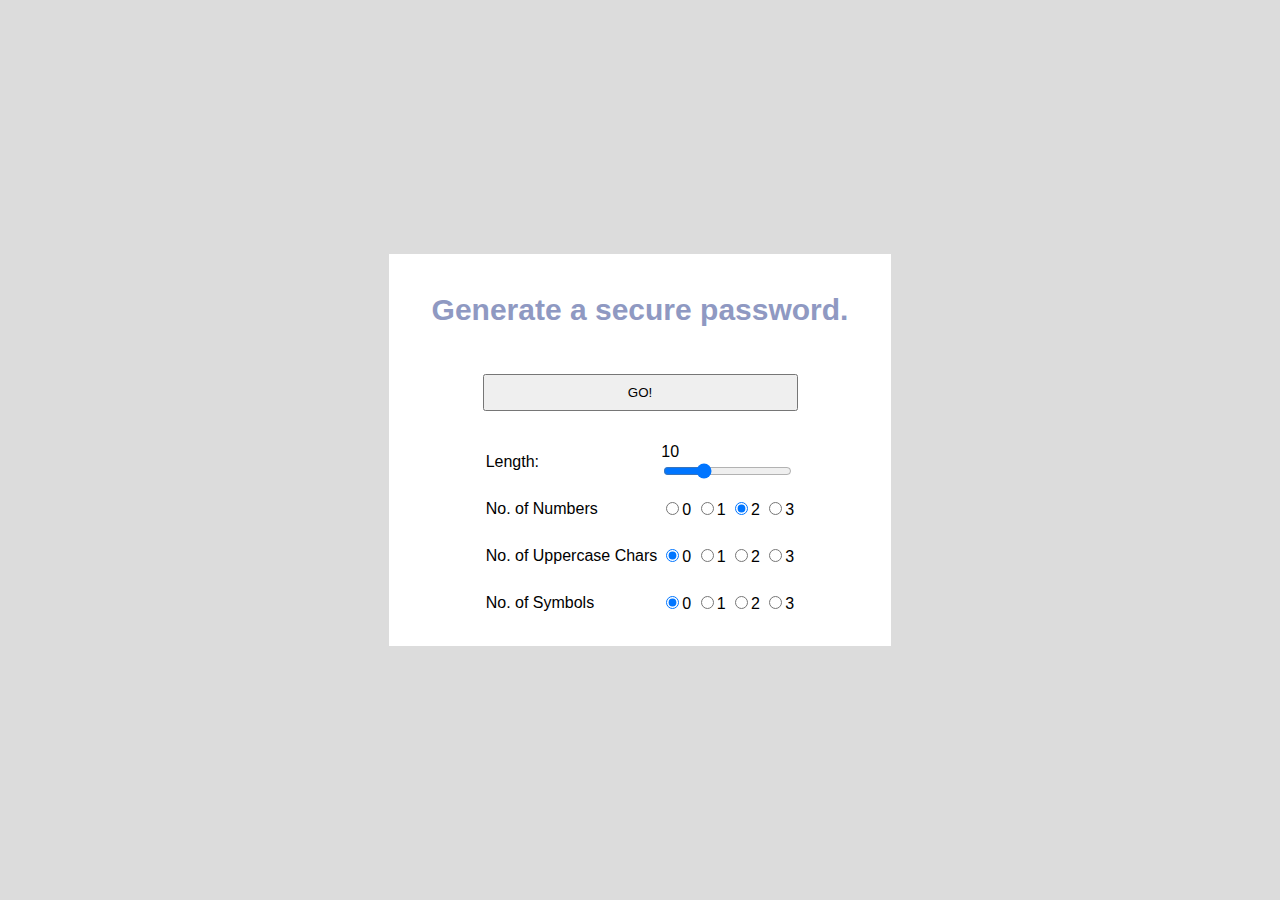
<file: index.html>
<html>
    <head>
        <meta charset="UTF-8">
        <meta http-equiv="X-UA-Compatible" content="IE=edge">
        <meta name="viewport" content="width=device-width, initial-scale=1.0">

        <link rel = "stylesheet" href = "style.css">

        <title>
            secure password generator
        </title>
    </head>

    <body>
        <div class = "content"> <!--start content-->
          <h1>Generate a secure password.</h1>

          <button id="goButton">GO!</button>

          <div id = "resultList">
            <ol>
            <li class = "result"></li>
            <li class = "result"></li>
            <li class = "result"></li>
            <li class = "result"></li>
            </ol>
          
          </div>
          <table>
          <tr>

          <td>
          <p>Length:</p>
          </td>

          <td>
          <div id = "lengthDisplay">
            10
         </div>
          <div>
              <input type="range" id = "length" name = "length" min="6" max="20" value="10">
          </div>
        </td>

        </tr>
        
        
          
          <tr>
          <td>
          <p> No. of Numbers </p>
          </td>

          <td>
          <form>
            <input type="radio" name="numbers" value="0"/>0
            <input type="radio" name="numbers" value="1" />1
            <input type="radio" name="numbers" value="2" checked = "checked" />2
            <input type="radio" name="numbers" value="3" />3
          </form>
        </td>
        </tr>

          <tr>
          <td>
          <p> No. of Uppercase Chars </p>
          </td>
          <td>
          <form>
            <input type="radio" name="upper" value="0" checked = "checked"/>0
            <input type="radio" name="upper" value="1" />1
            <input type="radio" name="upper" value="2" />2
            <input type="radio" name="upper" value="3" />3
          </form>
        </td>
        </tr>

        <tr>
          <td>
          <p> No. of Symbols </p>
          </td>
          <td>
          <form>
            <input type="radio" name="symbols" value="0" checked = "checked"/>0
            <input type="radio" name="symbols" value="1" />1
            <input type="radio" name="symbols" value="2" />2
            <input type="radio" name="symbols" value="3" />3
          </form>
        </td>
        </tr>
        <!--end symbol category-->

      

      </table>

         

        </div> <!--end content-->
        <script src="app.js"></script>
    </body>

</html>
</file>
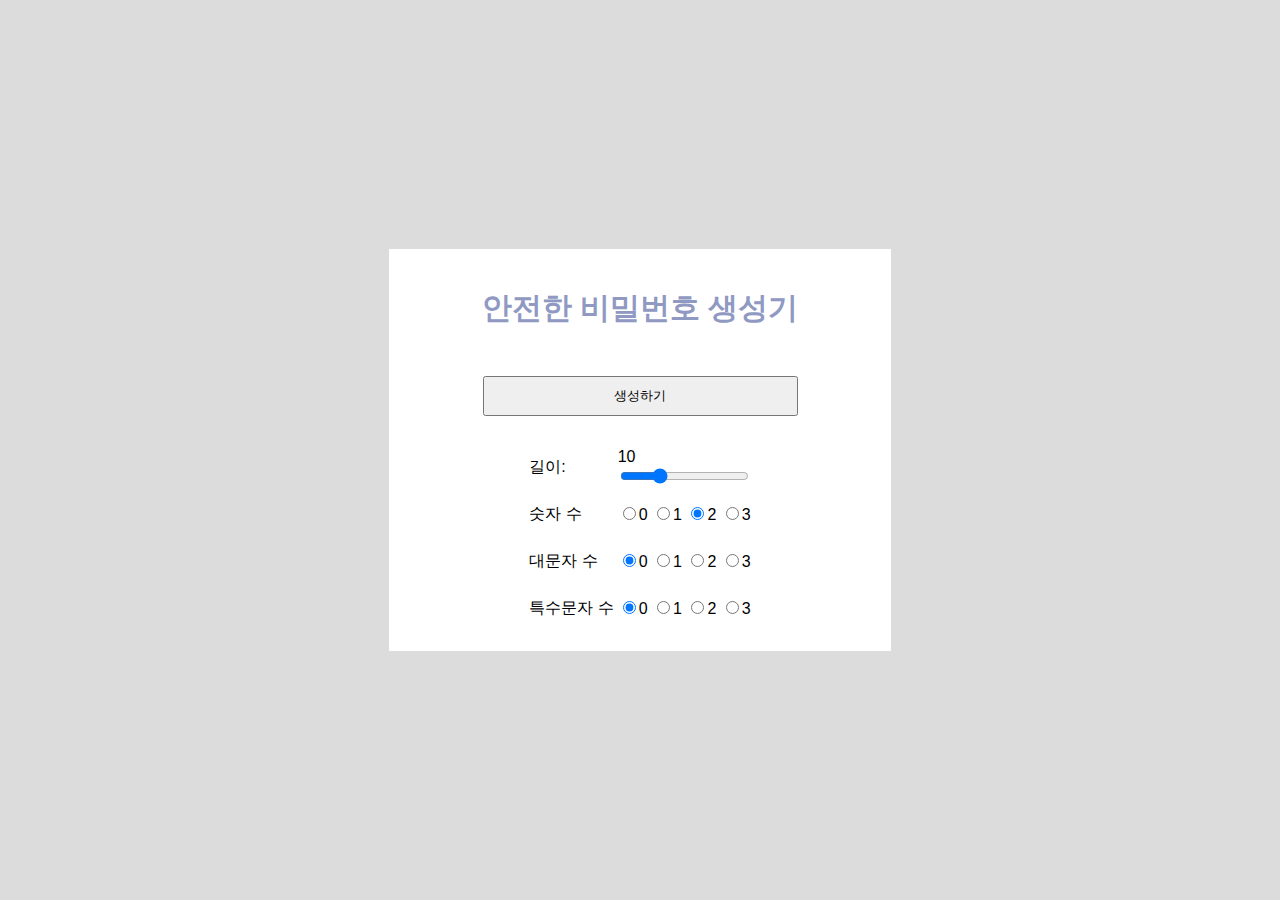
<file: index_kr.html>
<html>
    <head>
        <meta charset="UTF-8">
        <meta http-equiv="X-UA-Compatible" content="IE=edge">
        <meta name="viewport" content="width=device-width, initial-scale=1.0">

        <link rel = "stylesheet" href = "style.css">

        <title>
            secure password generator
        </title>
    </head>

    <body>
        <div class = "content"> <!--start content-->
          <h1>안전한 비밀번호 생성기</h1>

          <button id="goButton">생성하기</button>

          <div id = "resultList">
            <ol>
            <li class = "result"></li>
            <li class = "result"></li>
            <li class = "result"></li>
            <li class = "result"></li>
            </ol>
          
          </div>
          <table>
          <tr>

          <td>
          <p>길이:</p>
          </td>

          <td>
          <div id = "lengthDisplay">
            10
         </div>
          <div>
              <input type="range" id = "length" name = "length" min="6" max="20" value="10">
          </div>
        </td>

        </tr>
        
        
          
          <tr>
          <td>
          <p> 숫자 수 </p>
          </td>

          <td>
          <form>
            <input type="radio" name="numbers" value="0"/>0
            <input type="radio" name="numbers" value="1" />1
            <input type="radio" name="numbers" value="2" checked = "checked" />2
            <input type="radio" name="numbers" value="3" />3
          </form>
        </td>
        </tr>

          <tr>
          <td>
          <p> 대문자 수 </p>
          </td>
          <td>
          <form>
            <input type="radio" name="upper" value="0" checked = "checked"/>0
            <input type="radio" name="upper" value="1" />1
            <input type="radio" name="upper" value="2" />2
            <input type="radio" name="upper" value="3" />3
          </form>
        </td>
        </tr>

        <tr>
          <td>
          <p> 특수문자 수</p>
          </td>
          <td>
          <form>
            <input type="radio" name="symbols" value="0" checked = "checked"/>0
            <input type="radio" name="symbols" value="1" />1
            <input type="radio" name="symbols" value="2" />2
            <input type="radio" name="symbols" value="3" />3
          </form>
        </td>
        </tr>
        <!--end symbol category-->

      

      </table>

         

        </div> <!--end content-->
        <script src="app.js"></script>
    </body>

</html>
</file>
<file: style.css>
body{
    display:flex;
    align-items:center;
    justify-content:center;
    font-size:12px;
    font-family: arial;
    background-color: gainsboro;
    
}

h1{
    font-size:30px;
    color: rgb(143, 153, 194);
}
.content{
    width:450px;
    max-width:98%;
    display:flex;
    flex-direction:column;
    align-items:center;
    text-align:center;
    background-color:white;
    padding: 2vh 2vw 2vh 2vw;

}

button{
    width:70%;
    padding: 1vh 1vh;
    margin: 3vh 3vh;
}

#resultList{
    display:none;
    font-size:23px;
}

td{

    height: 5vh;
}

form{
    
    margin-top:auto;
    margin-bottom:auto;
}

ol{
    line-height:150%;
}
</file>
